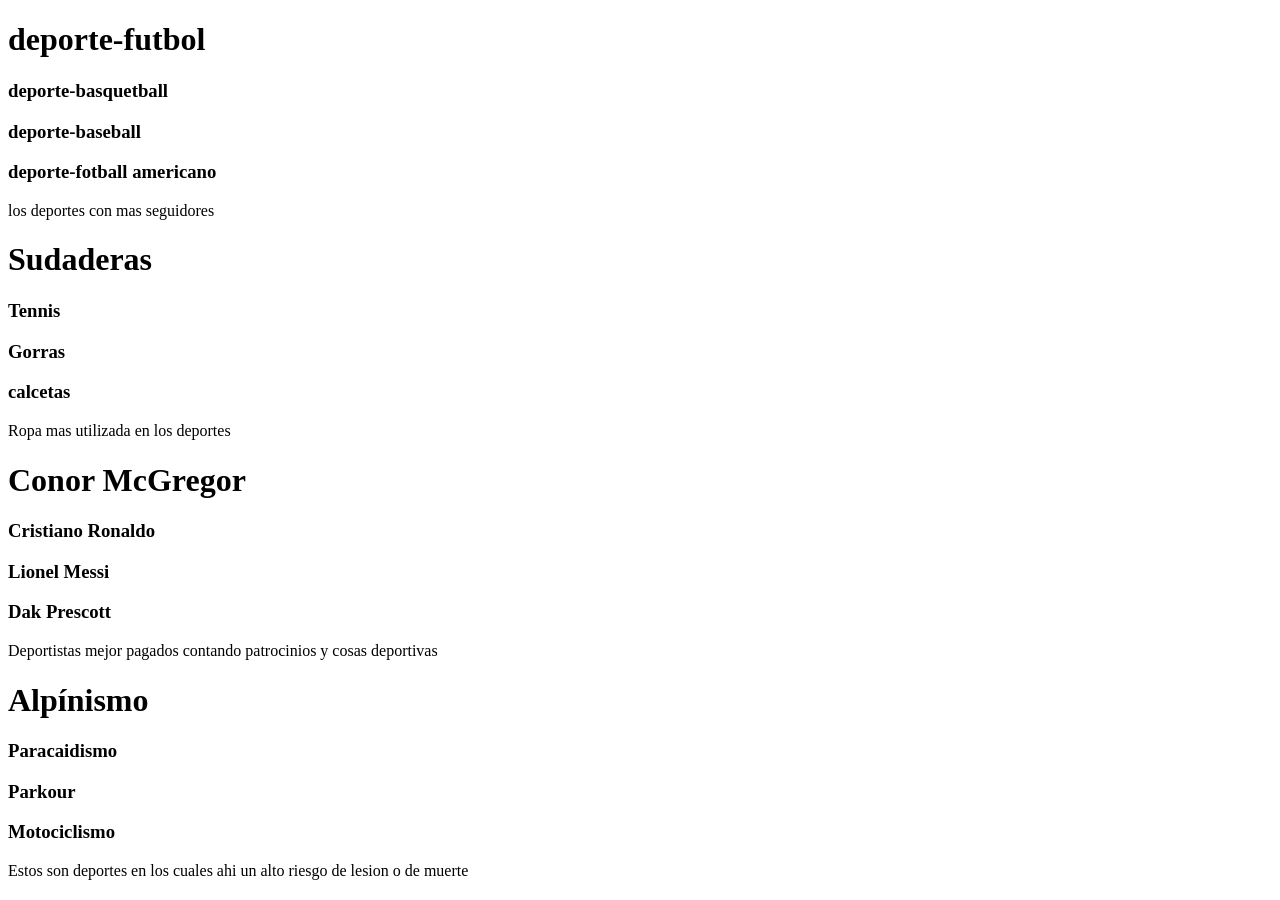
<file: Root/index.html>
<!DOCTYPE html>
<html lang="es">
<head>
   <meta charset="UTF-8">
   <title>Index</title>
</head>
<body>
<!-- Tema1 Carlos Pesquera: Deportes -->
<hgroup>
   <h1>deporte-futbol</h1>
   <h3>deporte-basquetball</h3>
   <h3>deporte-baseball</h3>
   <h3>deporte-fotball americano</h3>
</hgroup>
<p>los deportes con mas seguidores</p>
<!--fin tema 1 -->

<!--Tema2 Bernardo Oti: Ropa Deportiva   -->
<hgroup>
   <h1>Sudaderas</h1>
   <h3>Tennis</h3>
   <h3>Gorras</h3>
   <h3>calcetas</h3>
</hgroup>
<p>Ropa mas utilizada en los deportes</p>
<!-- fin temna 2 -->

<!-- Tema3 Carlos pesquera: deportistas mejor pagados-->
<hgroup>
   <h1>	Conor McGregor</h1>
   <h3> Cristiano Ronaldo</h3>
   <h3> Lionel Messi</h3>
   <h3>	Dak Prescott</h3>
</hgroup>
<p> Deportistas mejor pagados contando patrocinios y cosas deportivas</p>
<!--fin tema 3 -->

<!-- Tema4 Bernardo Oti:Deportes de alto riesgo  -->
<hgroup>
   <h1>Alpínismo</h1>
   <h3>Paracaidismo</h3>
   <h3>Parkour</h3>
   <h3>Motociclismo</h3>
</hgroup>
<p>Estos son deportes en los cuales ahi un alto riesgo de lesion o de muerte</p>
<!-- fin temna 4 -->

</body>
</html>
</file>
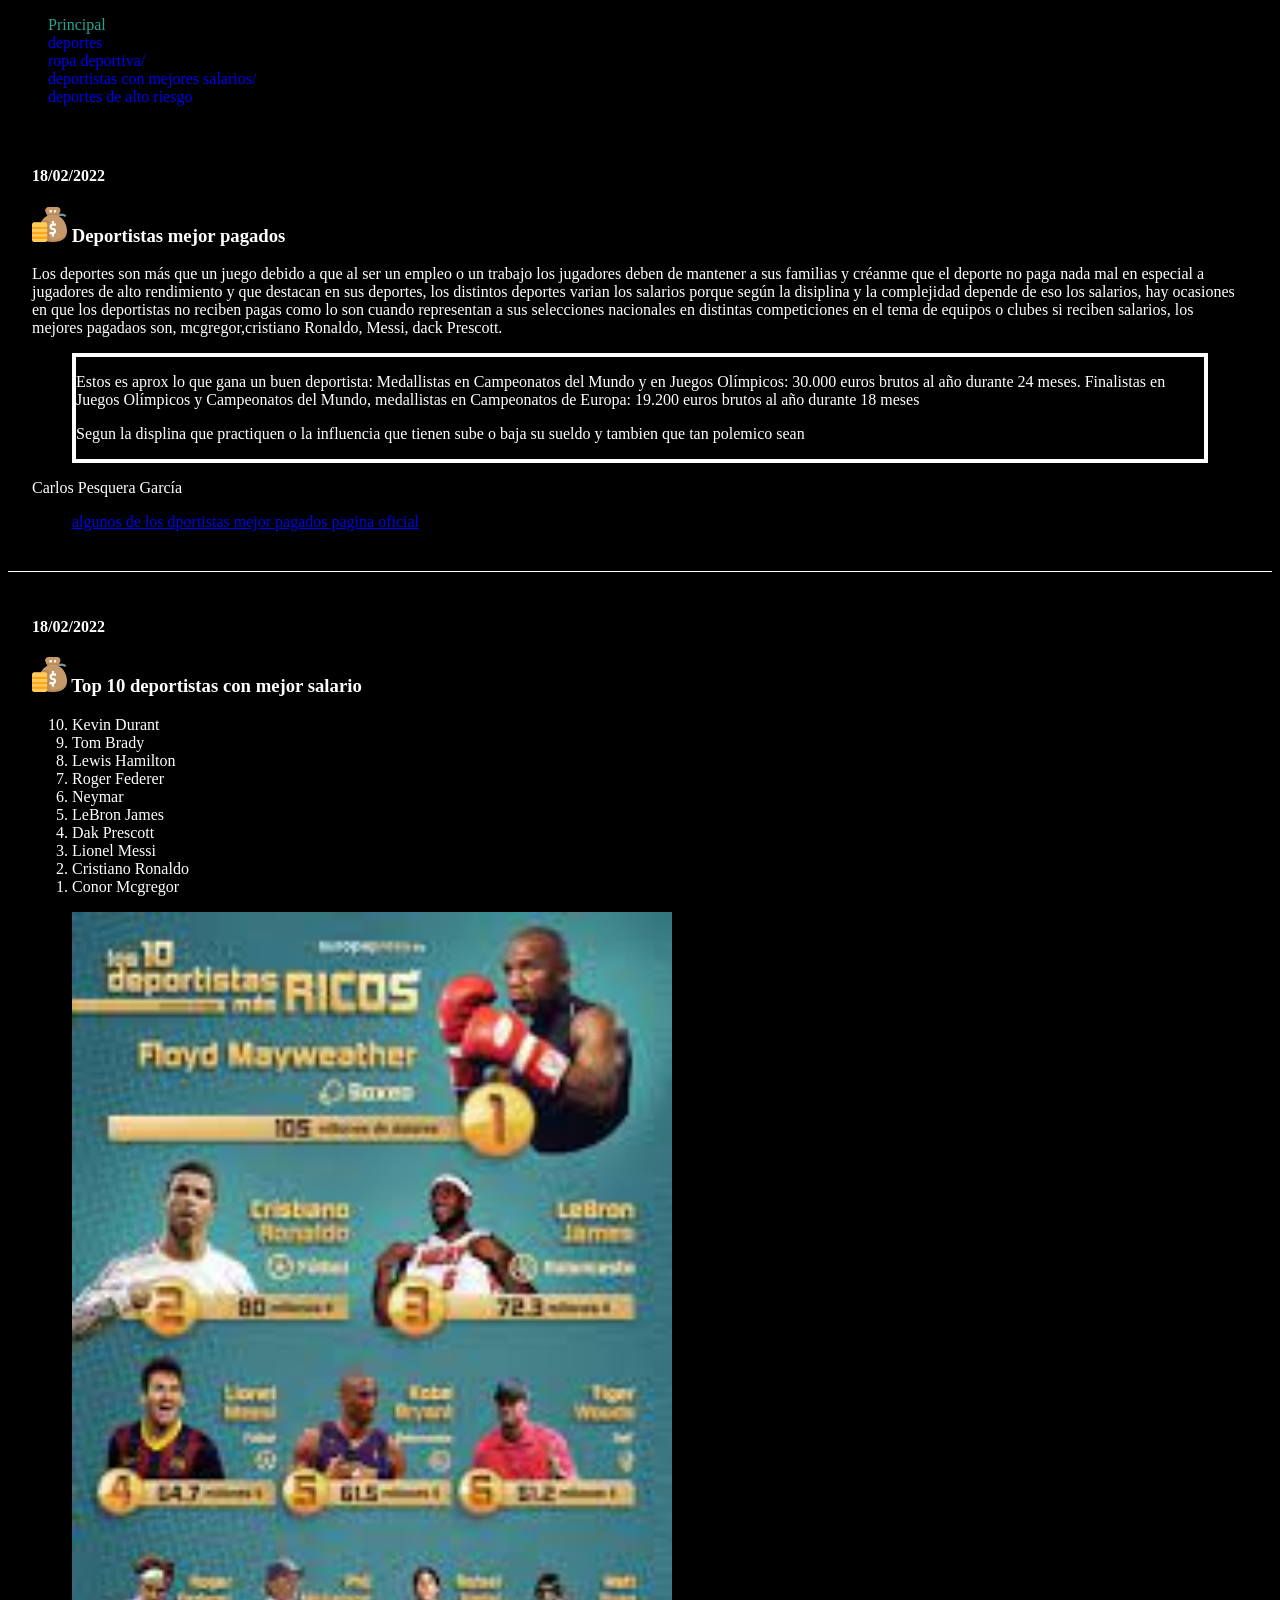
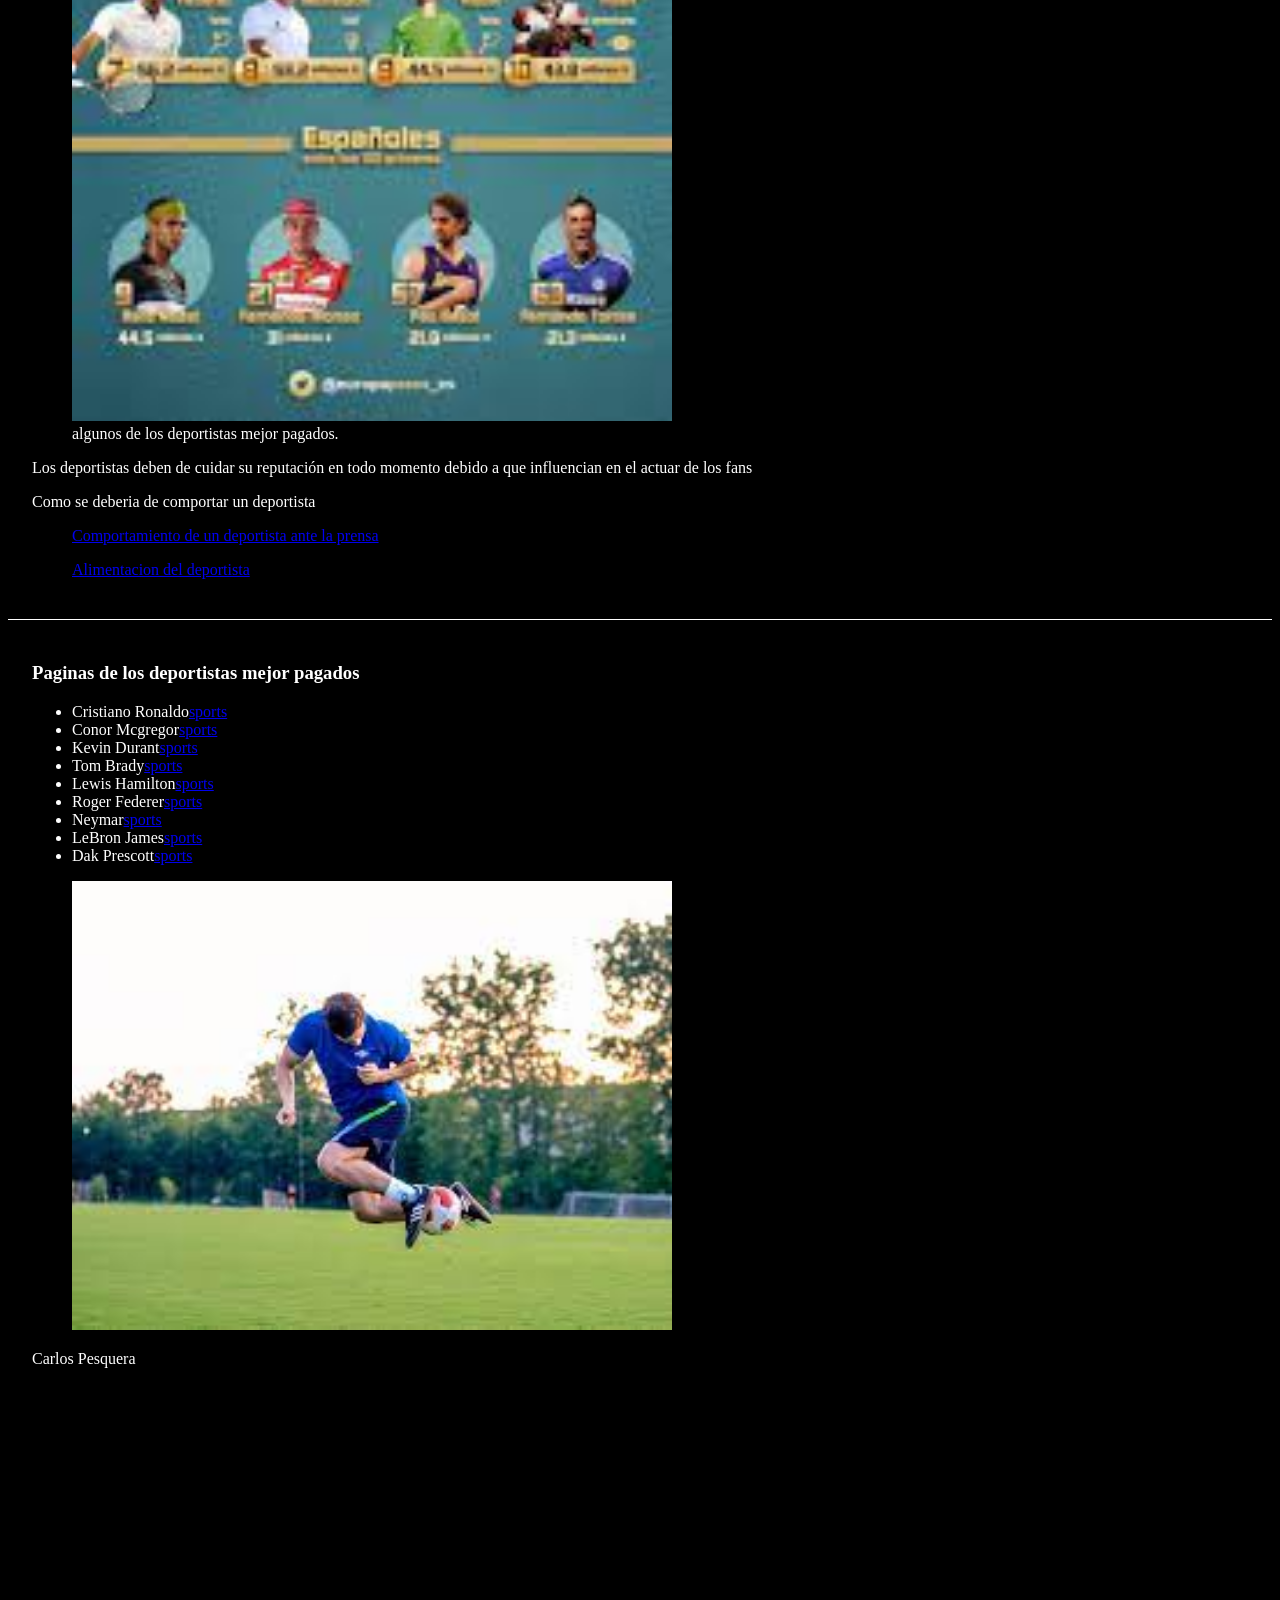
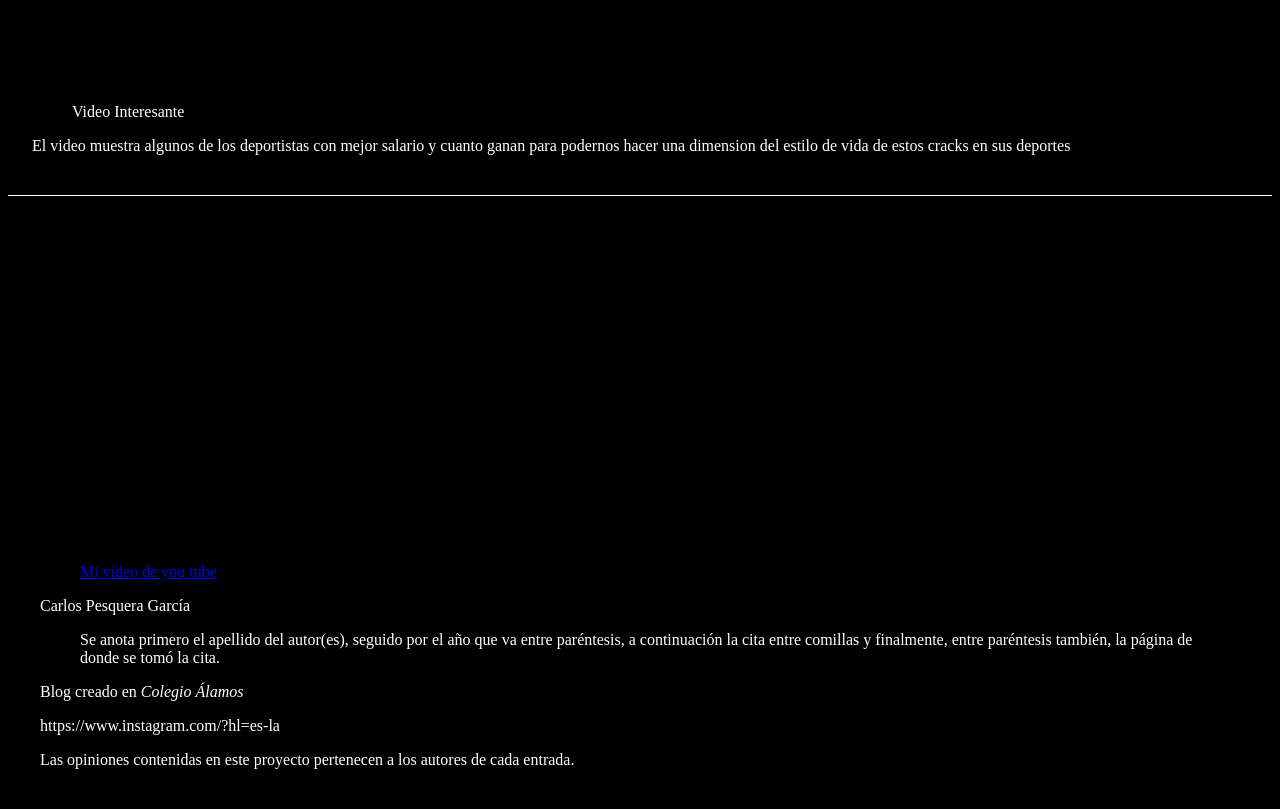
<file: mi_tercer_tema.html>
<!DOCTYPE html>
<html>
<head>
    <meta charset="UTF-8">
    <title>Tema 3 carlos pesquera</title>
    <link rel="stylesheet" href="assets/styles/estilos_pesquera.css">
</head>
<body>

<nav>
    <ul>
        <li ><a class="resaltado" href="index.html" target="_blank">Principal</a></li>
        <li><a href="http://deportes/en/su/totalidad.com" target="_blank">deportes</a></li>
        <li><a href="mi_segundo_tema.html">ropa deportiva/<a></li>
        <li><a href="mi_tercer_tema.html">deportistas con mejores salarios/<a></li>
        <li><a href="mi_cuarto_tema.html">deportes de alto riesgo</a></li>
        <li><a href="index.html"></a></li>
    </ul>
</nav>
    <section>
        
    <header>
        
    </header>
        <main>
            <article>
                        <header>
    <hgroup>
        
        <h4>18/02/2022</h4>
                    </hgroup>
        </header>
            <div>
                <h3><img src="assets/images/bolsa-de-dinero.png" alt="Descripción del ícono" height="35px" width="auto"> Deportistas mejor pagados</h2>
                    <p>Los deportes son más que un juego debido a que al ser un empleo o un trabajo los jugadores deben de mantener a sus familias y créanme que el deporte no paga nada mal en especial a jugadores de alto rendimiento y que destacan en sus deportes, los distintos deportes varian los salarios porque según la disiplina y la complejidad depende de eso los salarios, hay ocasiones en que los deportistas no reciben pagas como lo son cuando representan a sus selecciones nacionales en distintas competiciones en el tema de equipos o clubes si reciben salarios, los mejores pagadaos son, mcgregor,cristiano Ronaldo, Messi, dack Prescott.</p>
                                <figure class="ilustracion">
                            
                            <p>Estos es aprox lo que gana un buen deportista: Medallistas en Campeonatos del Mundo y en Juegos Olímpicos: 30.000 euros brutos al año durante 24 meses. Finalistas en Juegos Olímpicos y Campeonatos del Mundo, medallistas en Campeonatos de Europa: 19.200 euros brutos al año durante 18 meses</p>
                            <p>Segun la displina que practiquen o la influencia que tienen sube o baja su sueldo y tambien que tan polemico sean</p>    
                             </figure>


                    </div>
                    <footer>
                        <div>
                            <span>Carlos Pesquera García</span>
                        </div>
                                <blockquote>
                            <p><a href="http://deportes/mejores/salarios.com" target="_blank">algunos de los dportistas mejor pagados pagina oficial</a> 
                                
                        </blockquote>
                    </footer>
                        </article>
                <article>
                        <header>
                        <hgroup>
                            <h4>18/02/2022</h4>
                        </hgroup>
                    </header>
                    <div>
                        <h3> <img src="assets/images/bolsa-de-dinero.png" alt="Descripción del ícono" height="35px" width="auto"> Top 10 deportistas con mejor salario</h3>
            <ol reversed>
                    <li>Kevin Durant</li>
                    <li>Tom Brady</li>
                    <li>Lewis Hamilton</li>
                    <li>Roger Federer</li>
                    <li>Neymar</li>
                    <li>LeBron James</li>
                    <li>Dak Prescott</li>
                    <li>Lionel Messi</li>
                    <li>Cristiano Ronaldo</li>
                    <li>Conor Mcgregor</li>
                </ol>
                    <!-- inicia ilustración del artículo -->
                        <figure>
                            <img src="assets/images/futbol.jfif" alt="ilustracion 1º artículo" height="auto" width="600px">
                            <figcaption>algunos de los deportistas mejor pagados.</figcaption>
                        </figure>
                     <!-- termina ilustración del artículo --> 
                            <p>Los deportistas deben de cuidar su reputación en todo momento debido a que influencian en el actuar de los fans</p>
                    </div>
                    <footer>Como se deberia de comportar un deportista<blockquote>
                            <a href="https://www.efdeportes.com/efd50/conduc.htm" target="_blank">Comportamiento de un deportista ante la prensa</a>
                            <p><a href="https://www.salud.mapfre.es/cuerpo-y-mente/deporte-y-salud/alimentos-prohibidos-los-deportistas/" target="_blank">Alimentacion del deportista</a>
                        </blockquote>


                    </footer>
                </article>
                            <article>

                    <div>
                        <h3>Paginas de los deportistas mejor pagados</h3>
                        <ul>
                            <li>Cristiano Ronaldo<a href="https://www.instagram.com/cristiano/?hl=es-la" target="_blank">sports</a></li>
                            <li>Conor Mcgregor<a href="https://www.instagram.com/thenotoriousmma/" target="_blank">sports</a></li><li>Kevin Durant<a href="https://www.instagram.com/kevinlopez8202/?hl=es-la" target="_blank">sports</a></li>
                            <li>Tom Brady<a href="https://www.instagram.com/tombrady/feed/?hl=es" target="_blank">sports</a></li>
                            <li>Lewis Hamilton<a href="https://www.instagram.com/lewishamilton/?hl=es-la" target="_blank">sports</a></li>
                            <li>Roger Federer<a href="https://www.instagram.com/rogerfederer/?hl=es-la" target="_blank">sports</a></li>
                            <li>Neymar<a href="https://www.instagram.com/neymarjr/?hl=es-la" target="_blank">sports</a></li>
                            <li>LeBron James<a href="https://www.instagram.com/kingjames/?hl=es-la" target="_blank">sports</a></li>
                            <li>Dak Prescott<a href="https://www.instagram.com/_4dak/?hl=es " target="_blank">sports</a></li>
                        </ul>
                        <!-- inicia ilustración del artículo -->
                        <figure>
                            <img src="assets/images/descarga.jpg" alt="ilustracion 1º artículo" height="auto" width="600px">
                        
                        </figure>
                     <!-- termina ilustración del artículo --> 
                    <footer>
                            
                        <div>
                                <span>Carlos Pesquera</span>
                            </div>
                                </footer>
            <figure>
                <iframe width="560" height="315" src="https://www.youtube.com/watch?v=C1pcTw1uuuo" title="YouTube video player" frameborder="0" allow="accelerometer; autoplay; clipboard-write; encrypted-media; gyroscope; picture-in-picture" allowfullscreen></iframe>
                            <figcaption> Video Interesante</figcaption>
                                    </figure>
                        <p>El video muestra algunos de los deportistas con mejor salario y cuanto ganan para podernos hacer una dimension del estilo de vida de estos cracks en sus deportes</p>
                                </div>
                </article>
        </main>
            <aside>
            </aside>
    <footer id="footer_blog">
        <div></div>
                    <div>
                <figure>
                    <iframe width="560" height="315" src="https://www.youtube.com/watch?v=2gB-w-pf2wI" title="YouTube video player" frameborder="0" allow="accelerometer; autoplay; clipboard-write; encrypted-media; gyroscope; picture-in-picture" allowfullscreen></iframe>
                        <figcaption><a href="https://youtu.be/RqMyNptLkpg"target="_blank">Mi video de you tube</a></figcaption>
                    </figure>
                    </div>
                    <div>
                        <p>Carlos Pesquera García</p>
                        <blockquote>
                            <p>Se anota primero el apellido del autor(es), seguido por el año que va entre paréntesis, a continuación la cita entre comillas y finalmente, entre paréntesis también, la página de donde se tomó la cita.</p>
                        </blockquote>
                        <span>Blog creado en <i>Colegio Álamos</i></span>
                        <p>https://www.instagram.com/?hl=es-la</p>
                        <span>Las opiniones contenidas en este proyecto pertenecen a los autores de cada entrada.</span>
                    </div>

                    </footer>
            </section>
</body>
</html>
</file>
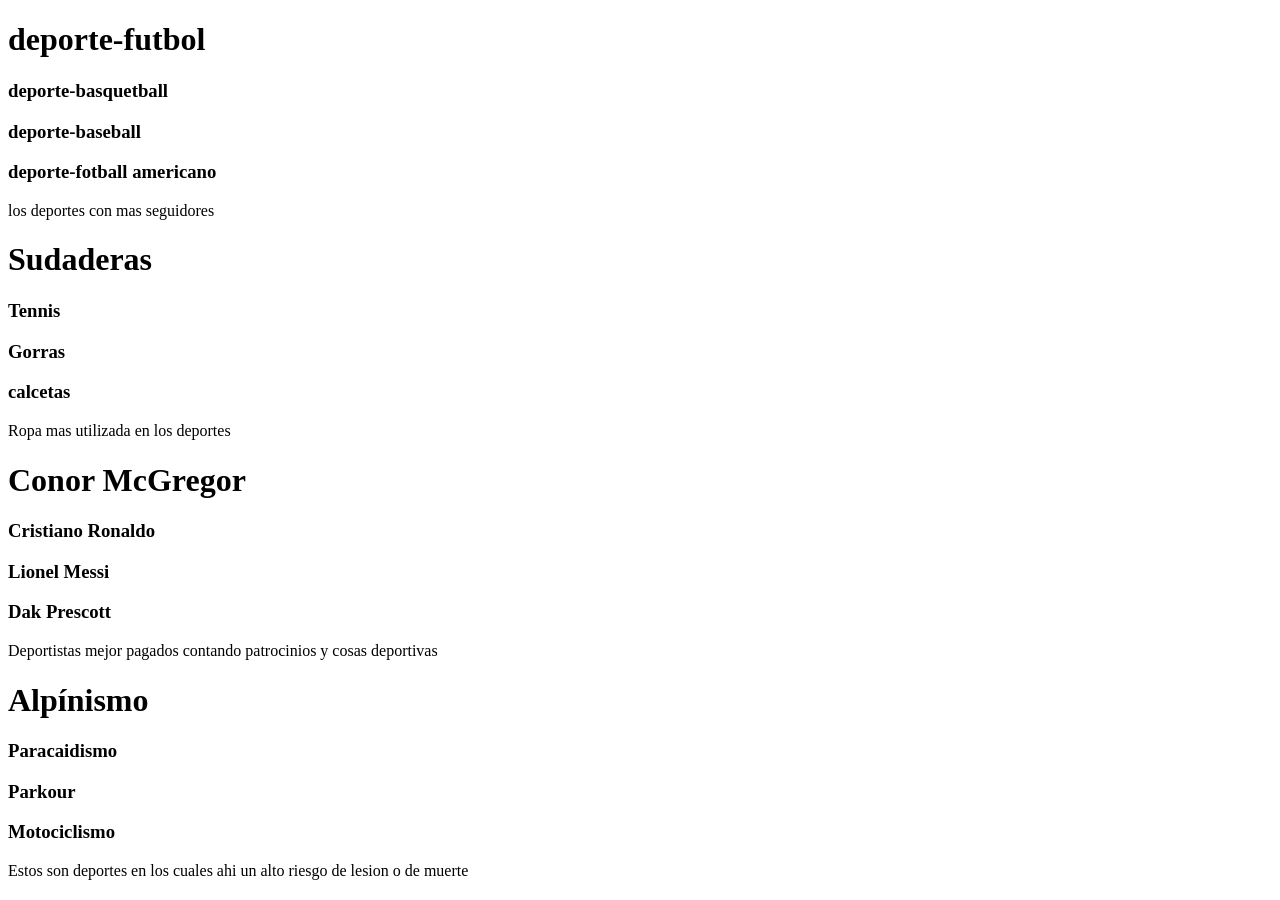
<file: propuestas.html>
<!DOCTYPE html>
<html lang="es">
<head>
   <meta charset="UTF-8">
   <title>Index</title>
</head>
<body>
<!-- Tema1 Carlos Pesquera: Deportes -->
<hgroup>
   <h1>deporte-futbol</h1>
   <h3>deporte-basquetball</h3>
   <h3>deporte-baseball</h3>
   <h3>deporte-fotball americano</h3>
</hgroup>
<p>los deportes con mas seguidores</p>
<!--fin tema 1 -->

<!--Tema2 Bernardo Oti: Ropa Deportiva   -->
<hgroup>
   <h1>Sudaderas</h1>
   <h3>Tennis</h3>
   <h3>Gorras</h3>
   <h3>calcetas</h3>
</hgroup>
<p>Ropa mas utilizada en los deportes</p>
<!-- fin temna 2 -->

<!-- Tema3 Carlos pesquera: deportistas mejor pagados-->
<hgroup>
   <h1>	Conor McGregor</h1>
   <h3> Cristiano Ronaldo</h3>
   <h3> Lionel Messi</h3>
   <h3>	Dak Prescott</h3>
</hgroup>
<p> Deportistas mejor pagados contando patrocinios y cosas deportivas</p>
<!--fin tema 3 -->

<!-- Tema4 Bernardo Oti:Deportes de alto riesgo  -->
<hgroup>
   <h1>Alpínismo</h1>
   <h3>Paracaidismo</h3>
   <h3>Parkour</h3>
   <h3>Motociclismo</h3>
</hgroup>
<p>Estos son deportes en los cuales ahi un alto riesgo de lesion o de muerte</p>
<!-- fin temna 4 -->

</body>
</html>
</file>
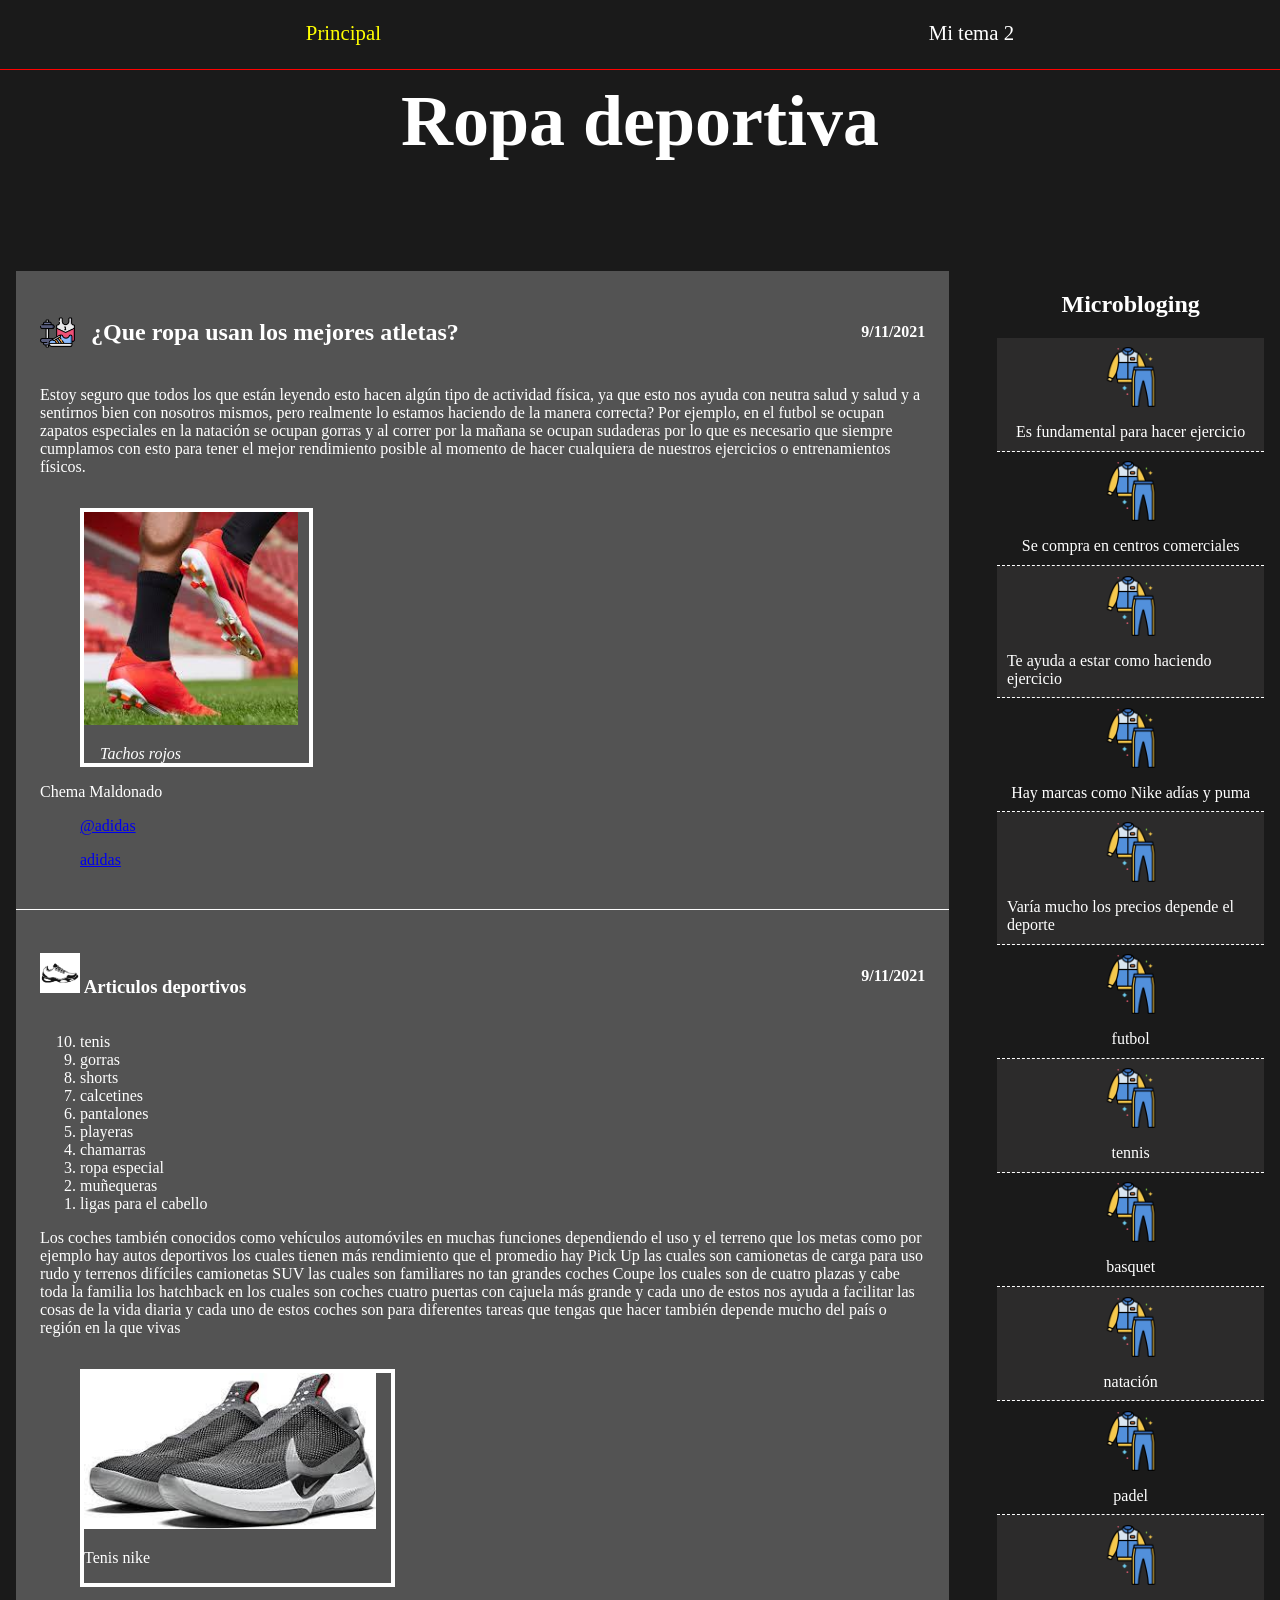
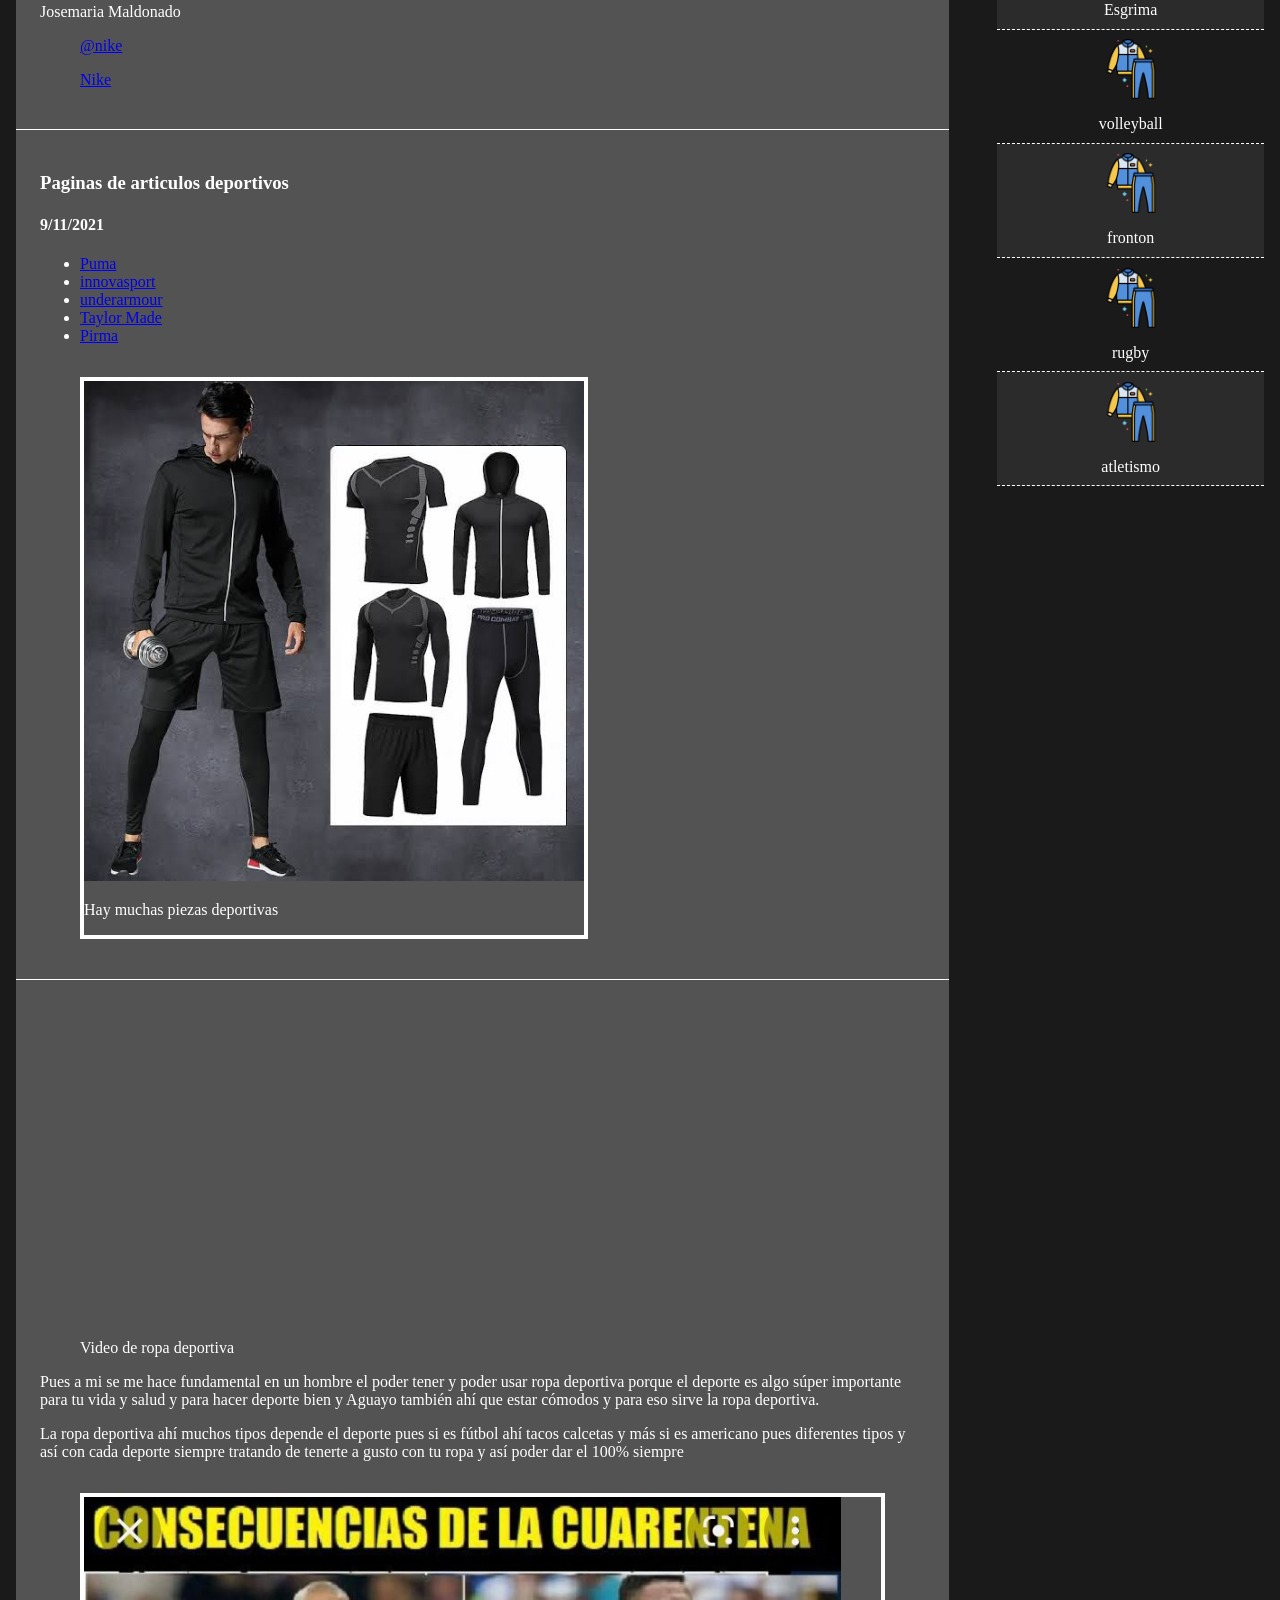
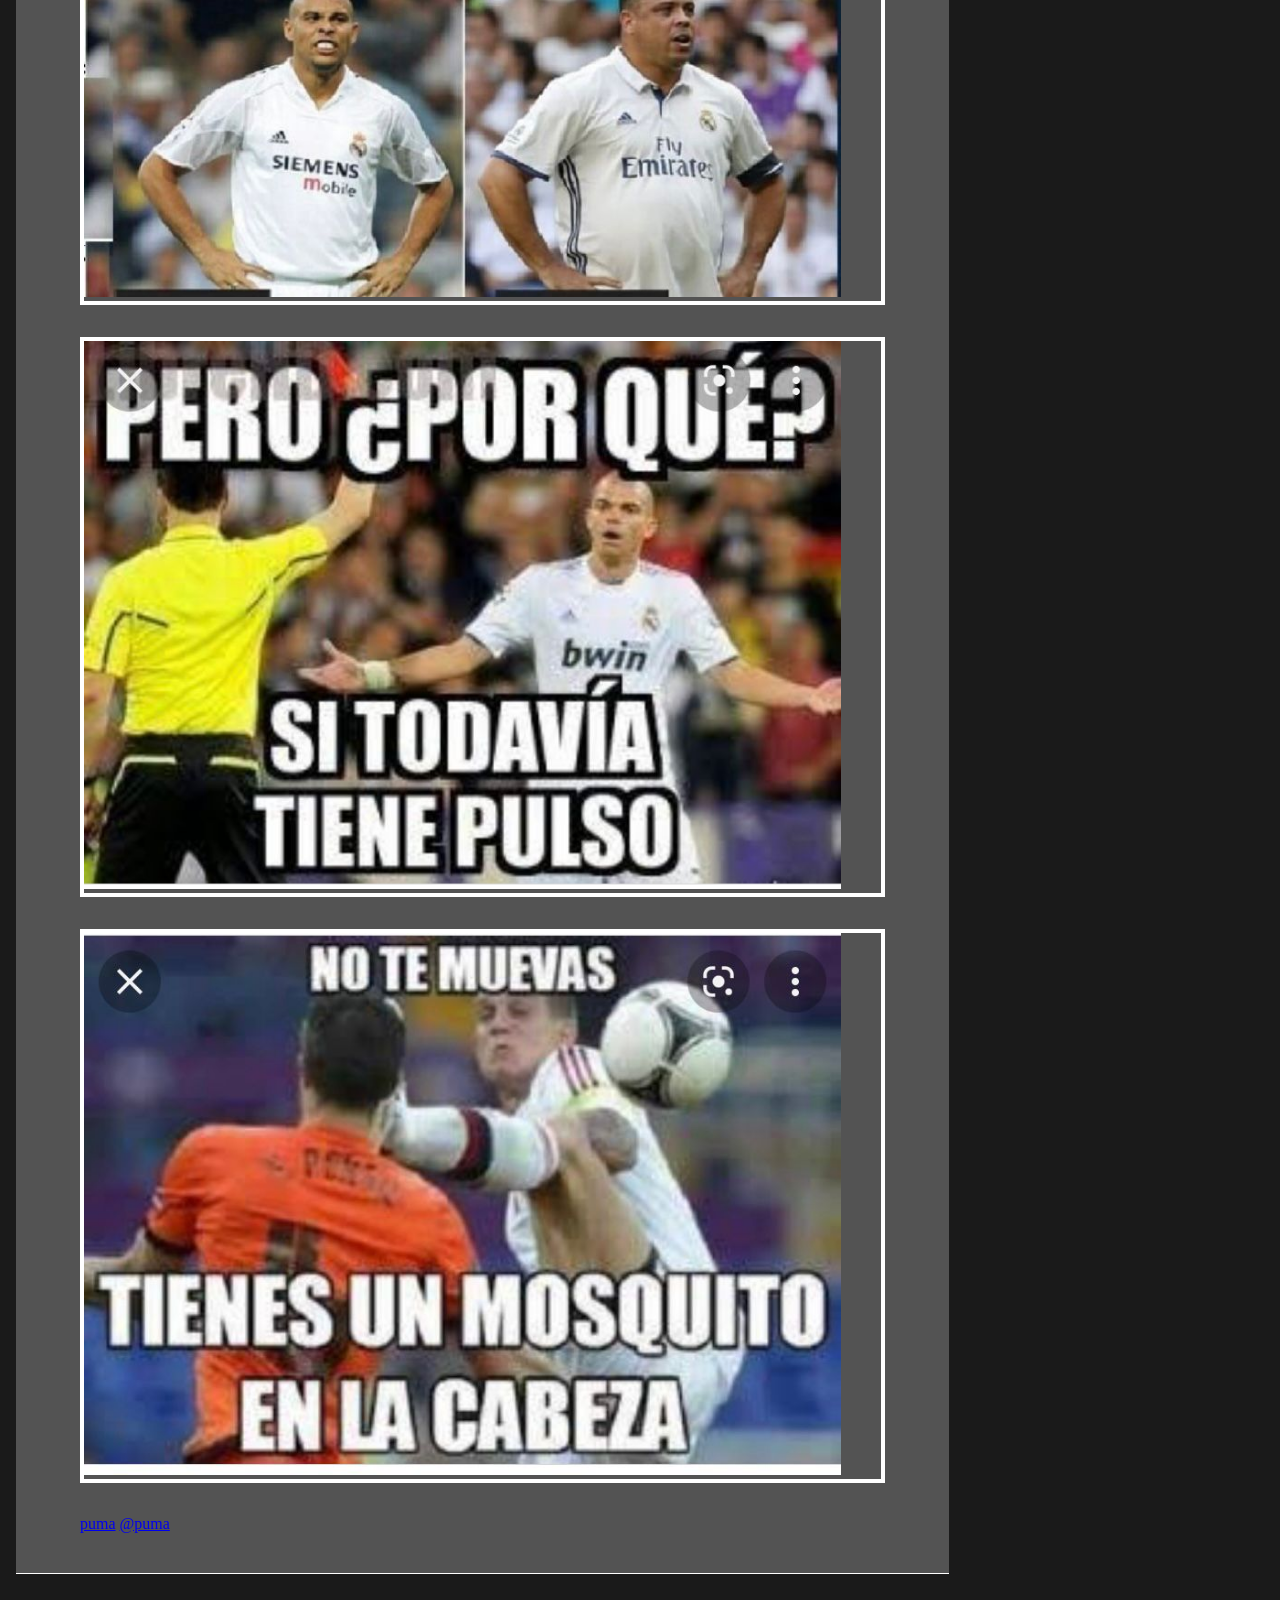
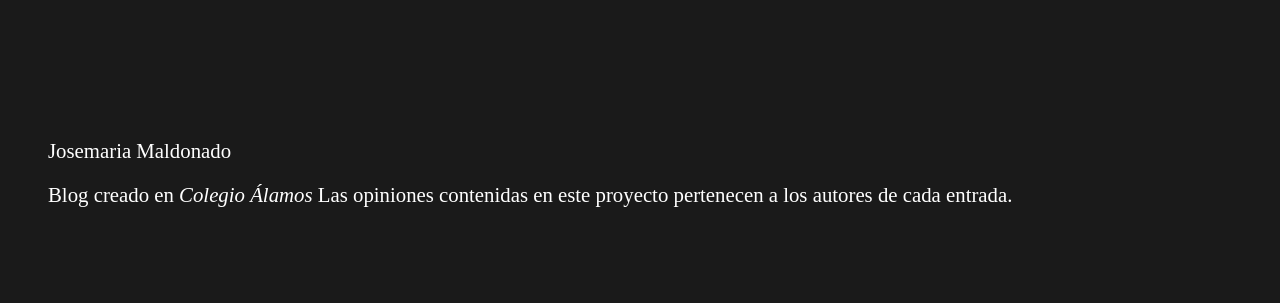
<file: tema1chema.html>
<!DOCTYPE html>
<html lang="es">

<head>
    <meta charset="UTF-8">
    <title>Tema 1 chema</title>
    <link rel="stylesheet" href="assets/styles/estilos_maldonado.css">
</head>
<body>
    <nav>
        <ul>
            <li><a id="principal" href="index.html" target="_blank">Principal</a></li>
            <li><a href="tema2chema.html">Mi tema 2</a></li>
        </ul>
    </nav>
    <section>
        <header id="titulo_del_blog">
            <h1>Ropa deportiva</h1>
        </header>
        <main>
            <article>
                <header>
                    <hgroup>
                        <h2> <img src="assets/images/ropa para deportes.png" alt="icono" height="35px" width="auto"> ¿Que ropa usan los mejores atletas?</h2>
                        <h4>9/11/2021</h4>
                    </hgroup>
                </header>
                <div>
                    <p>Estoy seguro que todos los que están leyendo esto hacen algún tipo de actividad física, ya que esto nos ayuda con neutra salud y salud y a sentirnos bien con nosotros mismos, pero realmente lo estamos haciendo de la manera correcta? Por ejemplo, en el futbol se ocupan zapatos especiales en la natación se ocupan gorras y al correr por la mañana se ocupan sudaderas por lo que es necesario que siempre cumplamos con esto para tener el mejor rendimiento posible al momento de hacer cualquiera de nuestros ejercicios o entrenamientos físicos.</p>
                    <figure class="ilustracion">
                        <img src="assets/images/ropa deportiva vvv.jfif" alt="ilustracion  artículo" height="auto" width="95%">
                        <figcaption>Tachos rojos</figcaption>
                    </figure>
                </div>
                <footer>
                    <div>
                        <span>Chema Maldonado</span>
                    </div>
                    <blockquote>
                        <a href="https://www.instagram.com/adidas/" target="_blank">@adidas</a>
                <p><a href="https://www.adidas.mx/"target="_blank">adidas</a>   
            </blockquote>
                </footer>
            </article>
            <article>
                <header>
                    <hgroup>
                        <h3><img src="assets/images/1111.png" alt="kjhg" height="40px" width="auto"> Articulos deportivos</h3>
                        <h4>9/11/2021</h4>
                    </hgroup>
                </header>
                <div>
            <ol reversed>
                <li>tenis</li>
                <li>gorras</li>
                <li>shorts</li>
                <li>calcetines</li>
                <li>pantalones</li>
                <li>playeras</li>
                <li>chamarras</li>
                <li>ropa especial</li>
                <li>muñequeras</li>
                <li>ligas para el cabello</li>
                </ol>
                    <p>Los coches también conocidos como vehículos automóviles en muchas funciones dependiendo el uso y el terreno que los metas como por ejemplo hay autos deportivos los cuales tienen más rendimiento que el promedio hay Pick Up las cuales son camionetas de carga para uso rudo y terrenos difíciles camionetas SUV las cuales son familiares no tan grandes coches Coupe los cuales son de cuatro plazas y cabe toda la familia los hatchback en los cuales son coches cuatro puertas con cajuela más grande y cada uno de estos nos ayuda a facilitar las cosas de la vida diaria y cada uno de estos coches son para diferentes tareas que tengas que hacer también depende mucho del país o región en la que vivas</p>
                    <figure class="ilustracion">
                        <img src="assets/images/tenis deportivossss.jfif"
                        alt="" height="auto" width="95%">
                    <p>Tenis nike</p>
                </figure>
                </div>
                <footer>
                    <div>
                        <span>Josemaria Maldonado</span>
                    </div>
                    <blockquote>
                        <a href="https://www.instagram.com/nike/" target="_blank">@nike</a>
                <p><a href="https://www.nike.com/mx/"target="_blank">Nike</a>   
            </blockquote>
                </footer>
            </article>
            <article>
                <div>
                    <h3>Paginas de articulos deportivos</h3>
                    <h4>9/11/2021</h4>
                                <ul>
                            <li> <a href="https://mx.puma.com/" target="_blank">Puma</a></li>
                            <li> <a href="https://www.innovasport.com/?gclid=EAIaIQobChMInKCX6uWU9gIVKthMAh2Q-gBcEAAYASAAEgI3zPD_BwE" target="_blank">innovasport</a></li>
                            <li> <a href="https://www.underarmour.com/en-us/" target="_blank">underarmour</a></li>
                            <li> <a href="https://www.taylormadegolf.com/mexico.html?lang=en_MX&gclid=EAIaIQobChMIl4--wuaU9gIVBRPUAR2qTwmgEAAYASAAEgIs9vD_BwE" target="_blank">Taylor Made</a></li>
                            <li> <a href="https://pirma.com.mx/?gclid=EAIaIQobChMIod7r0OaU9gIVEpBoCR2CGA0JEAAYASAAEgLEifD_BwE" target="_blank">Pirma</a></li>
                        </ul>
                                     <figure class="ilustracion">
                                        <img src="assets/images/foto 3.jpeg" alt="" height="500px" width="auto">
                                <p>Hay muchas piezas deportivas</p>
                        </figure>
                </div>
                <footer>

                </footer>
            </article>
            <article>
                <figure>
                    <iframe width="560" height="315" src="https://www.youtube.com/embed/MEx5WNsKrsg" title="YouTube video player" frameborder="0" allow="accelerometer; autoplay; clipboard-write; encrypted-media; gyroscope; picture-in-picture" allowfullscreen></iframe>
                            <figcaption> Video de ropa deportiva</figcaption>
                                    </figure>
                        <p>Pues a mi se me hace fundamental en un hombre el poder tener y poder usar ropa deportiva porque el deporte es algo súper importante para tu vida y salud y para hacer deporte bien y Aguayo también ahí que estar cómodos y para eso sirve la ropa deportiva.</p>
                            <p>La ropa deportiva ahí muchos tipos depende el deporte pues si es fútbol ahí tacos calcetas y más si es americano pues diferentes tipos y así con cada deporte siempre tratando de tenerte a gusto con tu ropa y así poder dar el 100% siempre</p>
                
                            <figure class="ilustracion">
                                <img src="assets/images/meme fulbo (1).jpeg" alt="ilustracion  artículo" height="auto" width="95%">
                            </figure>
                            <figure class="ilustracion">
                                <img src="assets/images/meme fulbo (2).jpeg" alt="ilustracion  artículo" height="auto" width="95%">
                            </figure>
                            <figure class="ilustracion">
                                <img src="assets/images/meme fulbo (3).jpeg" alt="ilustracion  artículo" height="auto" width="95%">
                            </figure>
                        <footer>
                    <blockquote>
                        <p><a href="https://mx.puma.com/" target="_blank">puma</a>
                            <a href="https://www.instagram.com/puma/" target="_blank">@puma</a>
                    </blockquote>
                </footer>
            </article>
        </main>
        <aside>
            <h2>Microbloging</h2>

            <div>
                <img src="assets/images/ropadep.png" alt="autor" width="60px" height="auto">
                <span>Es fundamental para hacer ejercicio </span>
            </div>

            <div>
                <img src="assets/images/ropadep.png" alt="autor" width="60px" height="auto">
                <span>Se compra en centros comerciales </span>
            </div>

            <div>
                <img src="assets/images/ropadep.png" alt="autor" width="60px" height="auto">
                <span>Te ayuda a estar como haciendo ejercicio</span>
            </div>

            <div>
                <img src="assets/images/ropadep.png" alt="autor" width="60px" height="auto">
                <span>Hay marcas como Nike adías y puma</span>
            </div>

            <div>
                <img src="assets/images/ropadep.png" alt="autor" width="60px" height="auto">
                <span>Varía mucho los precios depende el deporte</span>
            </div>

            <div>
                <img src="assets/images/ropadep.png" alt="autor" width="60px" height="auto">
                <span>futbol </span>
            </div>

            <div>
                <img src="assets/images/ropadep.png" alt="autor" width="60px" height="auto">
                <span>tennis </span>
            </div>

            <div>
                <img src="assets/images/ropadep.png" alt="autor" width="60px" height="auto">
                <span>basquet</span>
            </div>

            <div>
                <img src="assets/images/ropadep.png" alt="autor" width="60px" height="auto">
                <span>natación</span>
            </div>

            <div>
                <img src="assets/images/ropadep.png" alt="autor" width="60px" height="auto">
                <span>padel</span>
            </div>

            <div>
                <img src="assets/images/ropadep.png" alt="autor" width="60px" height="auto">
                <span>Esgrima </span>
            </div>

            <div>
                <img src="assets/images/ropadep.png" alt="autor" width="60px" height="auto">
                <span>volleyball </span>
            </div>

            <div>
                <img src="assets/images/ropadep.png" alt="autor" width="60px" height="auto">
                <span>fronton</span>
            </div>

            <div>
                <img src="assets/images/ropadep.png" alt="autor" width="60px" height="auto">
                <span>rugby</span>
            </div>

            <div>
                <img src="assets/images/ropadep.png" alt="autor" width="60px" height="auto">
                <span>atletismo</span>
            </div>
        </aside>
        <footer id="footer_blog">
                    <div>
            <p>Josemaria Maldonado</p>
                <span>Blog creado en <i>Colegio Álamos</i></span>
                <span>Las opiniones contenidas en este proyecto pertenecen a los autores de cada entrada.</span>
            </div>
            </footer>
    </section>
</body>
</html>
</file>
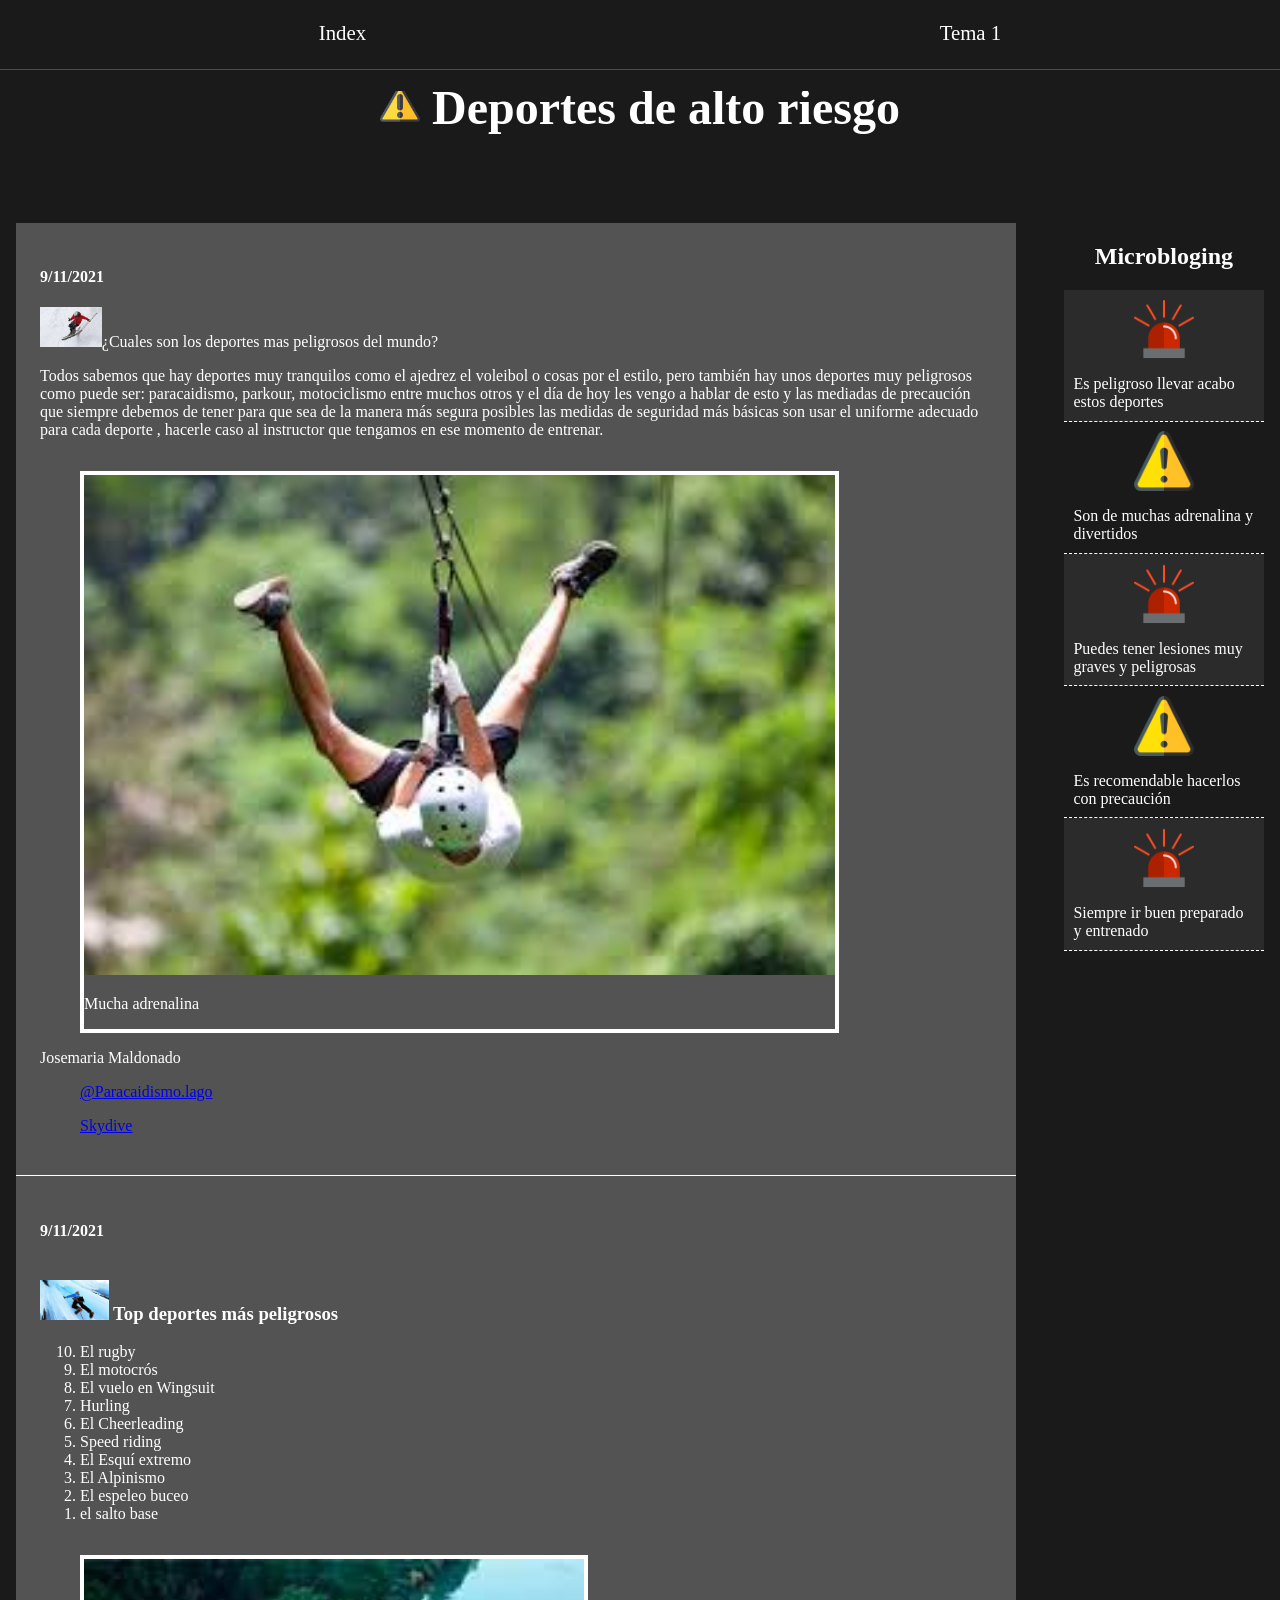
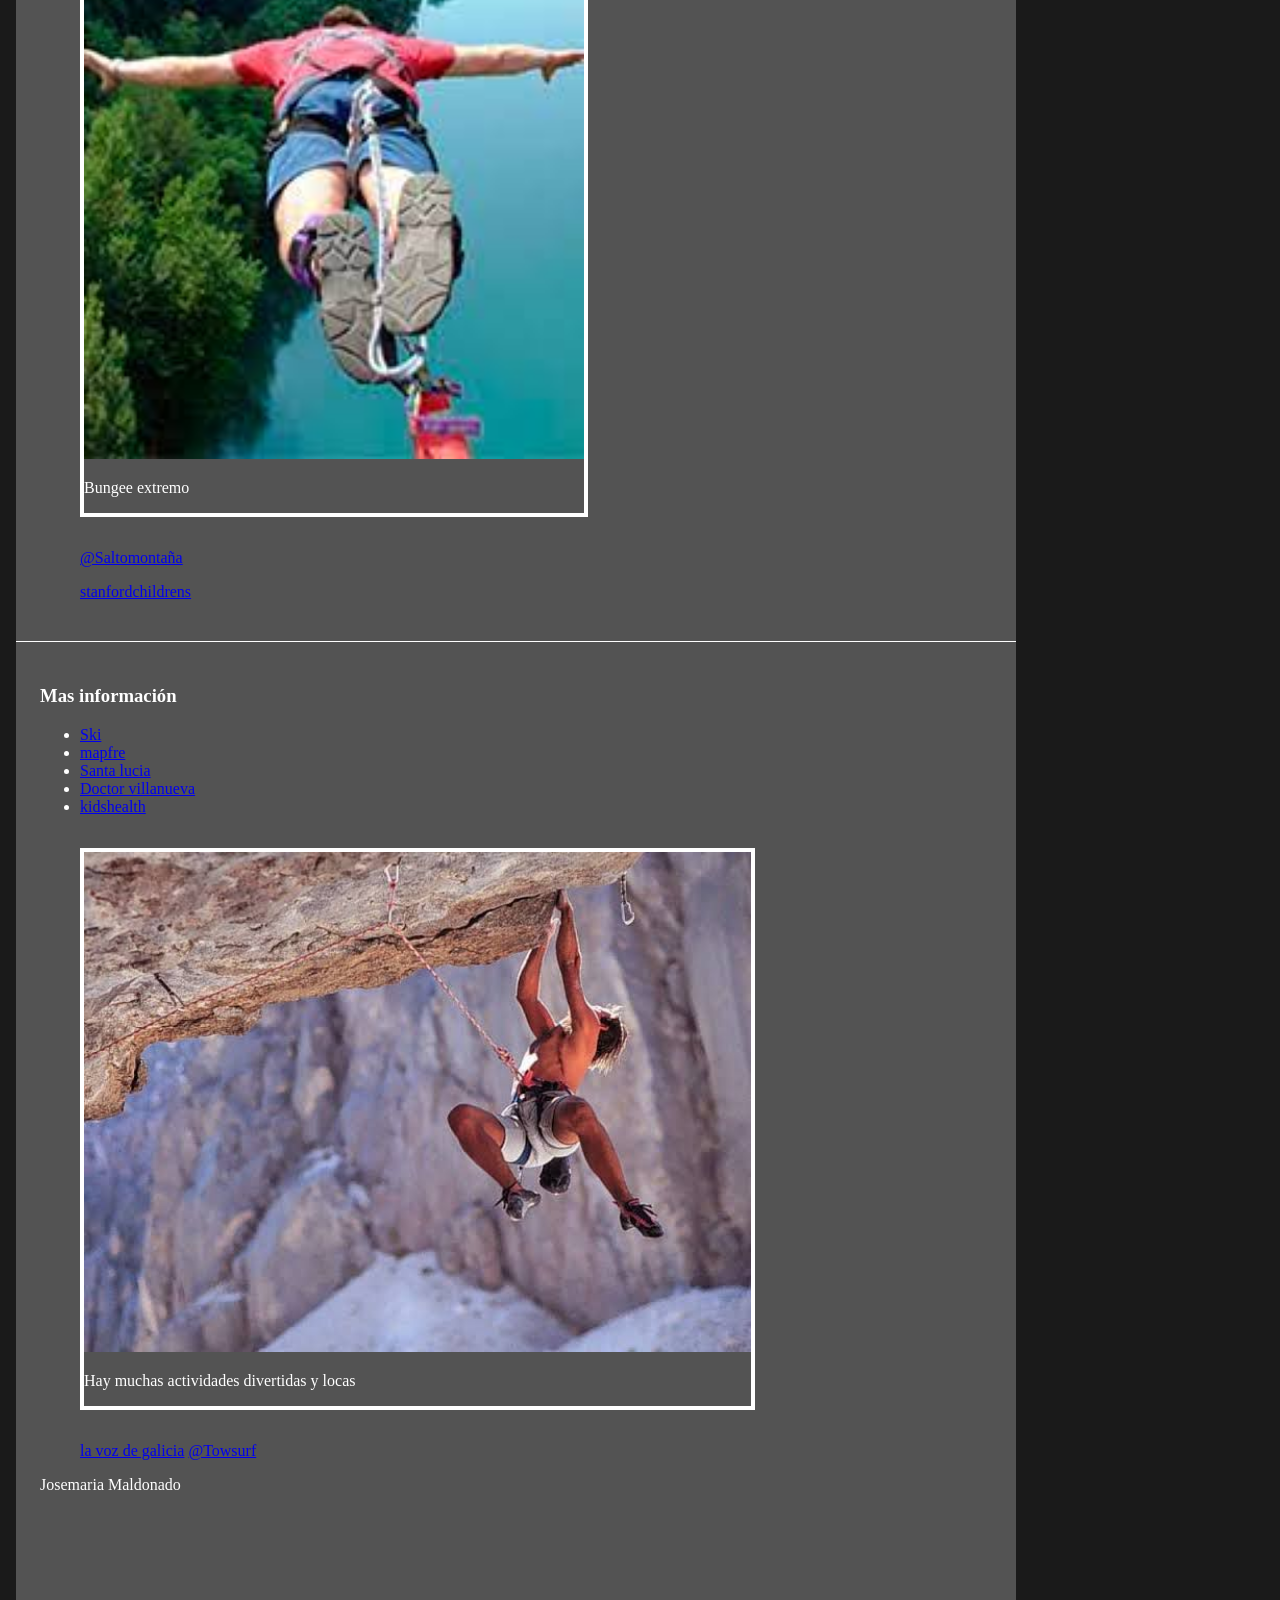
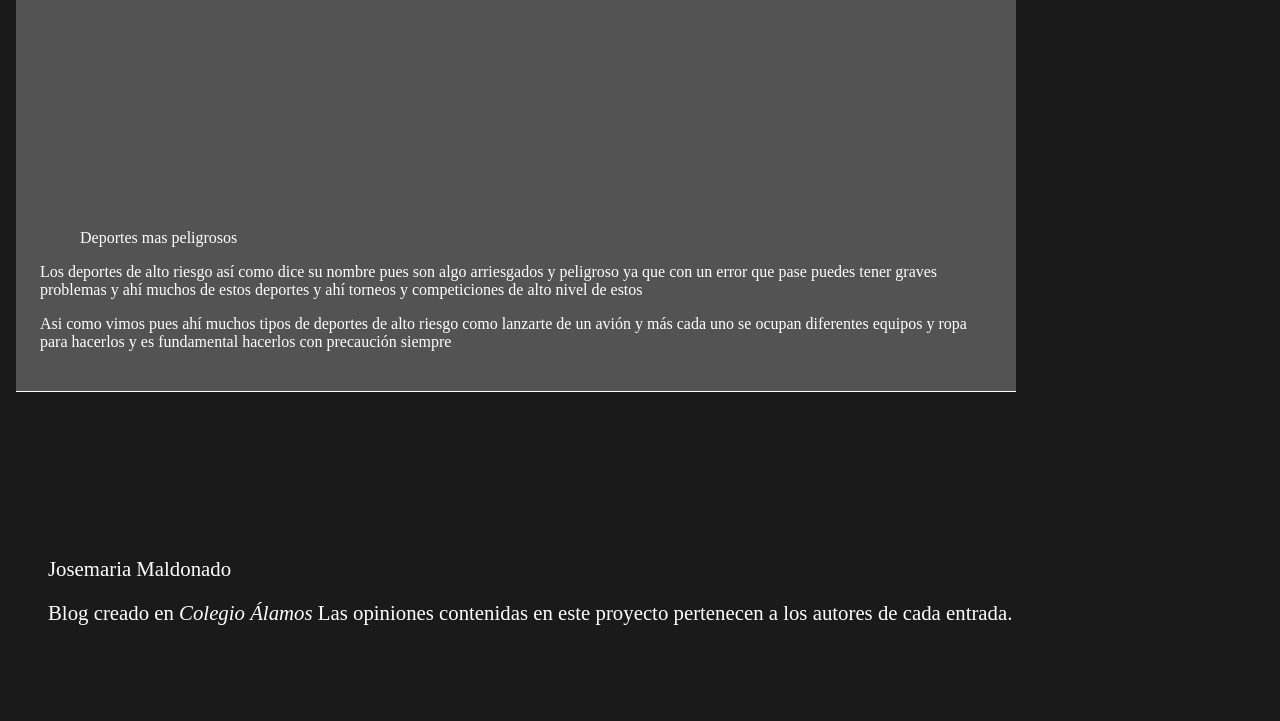
<file: tema2chema.html>
<!DOCTYPE html>
<html>
<head>
    <meta charset="UTF-8">

    <title>Tema 4 josemaria Maldonado</title>
    <link rel="stylesheet" href="assets/styles/estilos_maldonado.css">
</head>
<body>
<nav>
    <ul>
    <li><a class="resaltado" href="Index.html" target="_blank">Index</a> </li>
    <li> <a href="tema1chema.html">Tema 1</a> </li>
    </ul>
        </nav>
    <section>
    <header>
        <h1 id="titulo_del_blog"><img src="assets/images/riesgo.png" alt="" height="40px" width="auto"> Deportes de alto riesgo</h1>
    </header>
        <main>
            <article>
                <header>
                    <hgroup>
                        <h4>9/11/2021</h4>
                    </hgroup>
                </header>
            <div>
                <img src="assets/images/extremo (1).jpeg" alt="" height="40px" width="auto">¿Cuales son los deportes mas peligrosos del mundo?</p>
                        
                    <p>Todos sabemos que hay deportes muy tranquilos como el ajedrez el voleibol o cosas por el estilo, pero también hay unos deportes muy peligrosos como puede ser: paracaidismo, parkour, motociclismo entre muchos otros y el día de hoy les vengo a hablar de esto y las mediadas de precaución que siempre debemos de tener para que sea de la manera más segura posibles las medidas de seguridad más básicas son usar el uniforme adecuado para cada deporte , hacerle caso al instructor que tengamos en ese momento de entrenar.</p>
                                <figure class="ilustracion">
                            <img src="assets/images/alto riego deportes.jfif" alt="" height="500px" width="auto">
                            <p>Mucha adrenalina</p>
                        </figure>  
                    </div>
                    <footer>
                        <div>
                            <span>Josemaria Maldonado</span>
                        </div>
                                <blockquote>
                                    <a href="https://www.instagram.com/Paracaidismo.lago/" target="_blank">@Paracaidismo.lago</a>
                            <p><a href="https://skydivemexico.mx/"target="_blank">Skydive</a>   
                        </blockquote>
                    </footer>
                        </article>
                        <article>
                        <header>
                        <hgroup>
                            <h4>9/11/2021</h4>
                        </hgroup>
                    </header>
                    <div>
                        <h3><img src="assets/images/aaaaa.jfif" alt="kjhg" height="40px" width="auto"> Top deportes más peligrosos</h3>
            <ol reversed>
                <li>El rugby</li>
                <li>El motocrós</li>
                <li>El vuelo en Wingsuit</li>
                <li>Hurling</li>
                <li>El Cheerleading</li>
                <li>Speed riding</li>
                <li>El Esquí extremo</li>
                <li>El Alpinismo</li>
                <li>El espeleo buceo</li>
                <li>el salto base</li>
                </ol>
                    <figure class="ilustracion">
                                <img src="assets/images/altto.jfif"
                                alt="" height="500px" width="auto">
                            <p>Bungee extremo</p>
                        </figure>
                    </div>
                    <footer><blockquote>
                        <a href="https://www.instagram.com/Saltomontaña/" target="_blank">@Saltomontaña</a>
                <p><a href="https://www.stanfordchildrens.org/es/topic/default?id=sports-safetyidentifying-highrisk-situations-90-P06086"target="_blank">stanfordchildrens</a>   
            </blockquote>
                    </footer>
                </article>
                <article>

                    <div>
                        <h3>Mas información</h3>
                                <ul>
                            <li> <a href="https://www.stumboeck.com/" target="_blank">Ski</a></li>
                            <li> <a href="https://www.mapfre.es/seguros/particulares/viajes/articulos/lista-deportes-riesgo.jsp" target="_blank">mapfre</a></li>
                            <li> <a href="https://www.santalucia.es/blog/deportes-extremos-seguridad/amp/" target="_blank">Santa lucia</a></li>
                            <li> <a href="https://doctorvillanueva.com/que-son-los-deportes-de-riesgo/" target="_blank">Doctor villanueva</a></li>
                            <li> <a href="https://kidshealth.org/es/parents/sports-safety.html" target="_blank">kidshealth</a></li>
                        </ul>
                                     <figure class="ilustracion">
                                        <img src="assets/images/extremo (2).jpeg" alt="" height="500px" width="auto">
                                <p>Hay muchas actividades divertidas y locas</p>
                        </figure>
                        <footer>
                            <blockquote>
                                <p><a href="https://www.lavozdegalicia.es/amp/noticia/opinion/2019/03/30/debemos-permitir-menores-practiquen-deportes-pueden-perder-vida/00031553976137766316797.htm" target="_blank">la voz de galicia</a>
                                    <a href="https://www.instagram.com/Towsurf/" target="_blank">@Towsurf</a>
                            </blockquote>
                            <div>
                                <span>Josemaria Maldonado</span>
                            </div>
                                </footer>
            <figure>
                <iframe width="560" height="315" src="https://www.youtube.com/embed/zHzR8xtHYrI" title="YouTube video player" frameborder="0" allow="accelerometer; autoplay; clipboard-write; encrypted-media; gyroscope; picture-in-picture" allowfullscreen></iframe>
                            <figcaption> Deportes mas peligrosos</figcaption>
                                    </figure>
                        <p>Los deportes de alto riesgo así como dice su nombre pues son algo arriesgados y peligroso ya que con un error que pase puedes tener graves problemas y ahí muchos de estos deportes y ahí torneos y competiciones de alto nivel de estos </p>
                        <p>Asi como vimos pues ahí muchos tipos de deportes de alto riesgo como lanzarte de un avión y más cada uno se ocupan diferentes equipos y ropa para hacerlos y es fundamental hacerlos con precaución siempre</p>
                                </div>
                </article>
        </main>
        <aside>
            <h2>Microbloging</h2>

            <div>
                <img src="assets/images/advertencia.png" alt="autor" width="60px" height="auto">
                <span> Es peligroso llevar acabo estos deportes </span>
            </div>

            <div>
                <img src="assets/images/alerta.png" alt="autor" width="60px" height="auto">
                <span> Son de muchas adrenalina y divertidos </span>
            </div>

            <div>
                <img src="assets/images/advertencia.png" alt="autor" width="60px" height="auto">
                <span> Puedes tener lesiones muy graves y peligrosas</span>
            </div>

            <div>
                <img src="assets/images/alerta.png" alt="autor" width="60px" height="auto">
                <span> Es recomendable hacerlos con precaución </span>
            </div>

            <div>
                <img src="assets/images/advertencia.png" alt="autor" width="60px" height="auto">
                <span> Siempre ir buen preparado y entrenado</span>
            </div>
        </aside>
    <footer id="footer_blog">
    <div>
        <p>Josemaria Maldonado</p>
            <span>Blog creado en <i>Colegio Álamos</i></span>
            <span>Las opiniones contenidas en este proyecto pertenecen a los autores de cada entrada.</span>
        </div>
        </footer>
    </section>
</body>
</html>
</file>
<file: assets/styles/estilos_pesquera.css>
body{ background-color:black;
}
article{ color:rgb(255, 255, 255);padding: 1.5rem;
    border-bottom: #FFFFFF 1px solid;
}
#titulo_del_blog{ text-align: center;
    font-size: 3rem;
    color:white;
}
.resaltado{ color:rgb(39, 163, 146);
}

nav>ul>li { list-style: none;
}
nav>ul>li>a {
    text-decoration: none;
}
#footer_blog{
    padding: 2rem;
}

footer{
    color:#FFFFFF;
}
.ilustracion{
    border: white 4px solid;
}

.ilustracion figcaption {
    margin-top: 1rem;
    margin-left: 1rem;
    font-style: italic;
}
</file>
<file: assets/styles/estilos_maldonado.css>
body {
    background-color: rgb(26, 26, 26);
    color: #fff;
    margin: 0;
}

/* grid */
section {
    display: grid;
    grid-template-columns: repeat(12fr);
    gap: 3rem;
    margin: 0 1rem;
}

main {
    grid-column: span 8;
}

section>header {
    grid-column: span 12;
}

aside {
    grid-column: span 4;
}

footer {
    grid-column: span 12;
}

/* Termina grid */

/* articles */
article {
    background-color: rgb(83, 83, 83);
    padding: 1.5rem;
    border-bottom: 1px solid #fff;
}

article>header>hgroup {
    display: flex;
    align-items: center;
    justify-content: space-between;
}

article>header>hgroup>h2 {
    display: flex;
    align-items: center;
}

article>header>hgroup>h2>img {
    margin-right: 1rem;
}

/* fin articles */



#titulo_del_blog {
    text-align: center;
    font-size: 3rem;
}


/* barra de navegación */
nav {
    font-size: 1.3rem;
    position: fixed;
    width: 100%;
    background-color: rgb(26, 26, 26);
}

nav ul {
    display: flex;
    align-items: center;
    justify-content: space-around;
}

/* desde 0 hasta 1099px compórtate así: */
nav ul {
    display: grid;
    grid-template-columns: repeat(2, 1fr);
    grid-auto-rows: auto;
    gap: 1rem;
    border-bottom: 1px solid #fff;
    padding-bottom: 1.5rem;
}

/* pantallas grandes de 1100px en adelante compórtate así: */
@media (min-width: 1100px) {
    nav ul {
        display: flex;
        align-items: center;
        justify-content: space-around;
        border-bottom: 1px solid red;
    }
}

/* fin pantallas grandes */

#principal {
    color: yellow;
}

nav>ul>li {
    list-style: none;
}

nav>ul>li>a {
    text-decoration: none;
    color: #fff;
}

nav>ul>li>a:hover {
    text-decoration: underline;
    color: greenyellow;
}


/* fin barra de navegación */

/* footer del blog */
#footer_blog {
    display: flex;
    align-items: center;
    justify-content: space-between;
    margin: 2rem;
    padding: 4rem 0;

    font-size: 1.3rem;
}

#footer_blog div:nth-child(2) {
    font-size: 0.9rem;
}

/* fin del footer del blog */

/* ilustraciones */

.ilustracion {
    display: inline-block;
    border: 4px solid #fff;
}

.ilustracion figcaption {
    margin-top: 1rem;
    margin-left: 1rem;
    font-style: italic;
}

/* fin ilustraciones */

/* aside */
aside h2 {
    font-size: 1.3 rem;
    text-align: center;
}

aside div {
    display: flex;
    align-items: center;
    justify-content: flex-start;
    gap: 1rem;
    padding: 0.6rem;
    border-bottom: 1px dashed #fff;
}

/* si la pantalla mide mínimo 1024.1 px y máximo 1324.1 entonces... */
@media (min-width: 1024.1px) and (max-width: 1324.1px) {
    aside div {
        /* despliega los elementos de microblogging uno encima del otr */
        flex-direction: column;
    }
}

/* end media */
aside div:nth-child(2n) {

    background-color: rgb(44, 43, 43);
}

/* fin aside */
/* pantallas grandes */
@media (min-width: 1100px) {
    nav ul {
        display: flex;
        align-items: center;
        justify-content: space-around;
        border-bottom: 1px solid red;
    }
}

h1{
    margin-top: 5rem;
}
</file>
